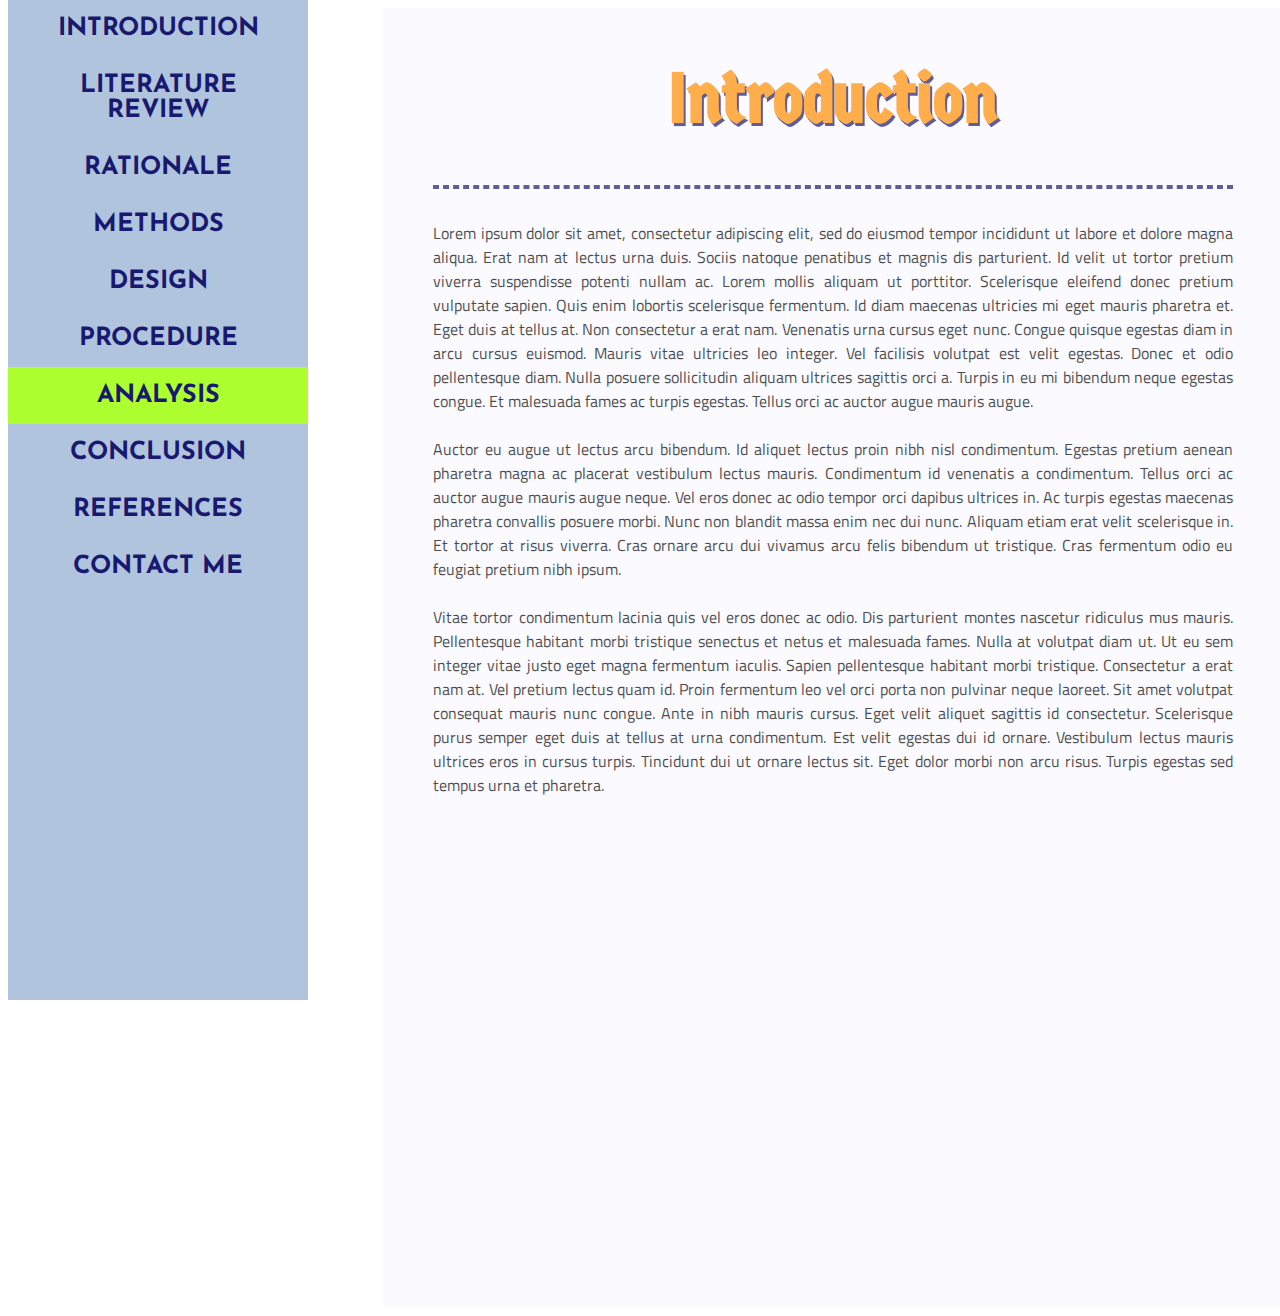
<file: analysis.html>
<!DOCTYPE html>
<html>
  <head>
    <title>The Future of College Education</title>
    <link href="https://fonts.googleapis.com/css2?family=Germania+One&display=swap" rel="stylesheet">
    <link href="https://fonts.googleapis.com/css2?family=Josefin+Sans:wght@300&display=swap" rel="stylesheet">
    <link href="https://fonts.googleapis.com/css2?family=Titillium+Web:wght@300&display=swap" rel="stylesheet">
  </head>
  <body>
    <ul class="navigation-bar">
      <li><a href="index.html">INTRODUCTION</a>
      <li><a href="background.html">LITERATURE REVIEW</a>
      <li><a href="rationale.html">RATIONALE</a>
      <li><a href="methods.html">METHODS</a>
      <li><a href="design.html">DESIGN</a>
      <li><a href="procedure.html">PROCEDURE</a>
      <li><a class="active" href="analysis.html">ANALYSIS</a>
      <li><a href="conclusion.html">CONCLUSION</a>
      <li><a href="references.html">REFERENCES</a>
      <li><a href="contact.html">CONTACT ME</a>
    </ul>
    <style>
      ul.navigation-bar {
        list-style-type: none;
        margin: 0;
        padding: 0;
        overflow: hidden;
        background-color: lightsteelblue;
        position: fixed;
        top: 0;
        width: 300px;
        height: 1000px
          }
      li {
        float: center;
         }
      li a {
        display: block;
        color: midnightblue;
        text-align: center;
        padding: 16px 50px;
        text-decoration: none;
        font-family: 'Josefin Sans', sans-serif;
        font-weight: 900;
        font-size: 25px
            }
      li a:hover {
        background-color: darkorange;
        opacity: 1.0
                 }
      .active {
        background-color: greenyellow;
        opacity: 1.0
              }
      .floatpage {
        background-color: ghostwhite;
        width: 800px;
        height: 1200px;
        padding: 50px;
        margin-left: 375px;
        opacity: 0.7;
                 }
      body {
        background-image: url("https://wallpaperaccess.com/full/1971371.jpg");
        background-repeat: no-repeat;
        background-size: cover;
        background-attachment: fixed;
           }
      hr { 
        display: block;
        margin-top: 0.5em;
        margin-bottom: 0.5em;
        margin-left: auto;
        margin-right: auto;
        border-style: dashed;
        border-width: 2px;
        color: midnightblue;
          } 
      .header h1 {
        margin-top: 0;
        text-align: center;
        text-shadow: 2px 3px midnightblue;
        color: darkorange;
        height: 80px;
        width: 100%;
        font-size: 70px;
        font-family: 'Germania One', cursive;
                 }
      div {
        text-align: justify;
        font-family: 'Titillium Web', sans-serif;
        color: black;
          }
    </style>
      <div class="floatpage">
      <div class="header h1">
    <h1>Introduction</h1>
      <hr>
    <div class="body txt">
      <div></br>Lorem ipsum dolor sit amet, consectetur adipiscing elit, sed do eiusmod tempor incididunt ut labore et dolore magna aliqua. Erat nam at lectus urna duis. Sociis natoque penatibus et magnis dis parturient. Id velit ut tortor pretium viverra suspendisse potenti nullam ac. Lorem mollis aliquam ut porttitor. Scelerisque eleifend donec pretium vulputate sapien. Quis enim lobortis scelerisque fermentum. Id diam maecenas ultricies mi eget mauris pharetra et. Eget duis at tellus at. Non consectetur a erat nam. Venenatis urna cursus eget nunc. Congue quisque egestas diam in arcu cursus euismod. Mauris vitae ultricies leo integer. Vel facilisis volutpat est velit egestas. Donec et odio pellentesque diam. Nulla posuere sollicitudin aliquam ultrices sagittis orci a. Turpis in eu mi bibendum neque egestas congue. Et malesuada fames ac turpis egestas. Tellus orci ac auctor augue mauris augue.<br />

           <br />Auctor eu augue ut lectus arcu bibendum. Id aliquet lectus proin nibh nisl condimentum. Egestas pretium aenean pharetra magna ac placerat vestibulum lectus mauris. Condimentum id venenatis a condimentum. Tellus orci ac auctor augue mauris augue neque. Vel eros donec ac odio tempor orci dapibus ultrices in. Ac turpis egestas maecenas pharetra convallis posuere morbi. Nunc non blandit massa enim nec dui nunc. Aliquam etiam erat velit scelerisque in. Et tortor at risus viverra. Cras ornare arcu dui vivamus arcu felis bibendum ut tristique. Cras fermentum odio eu feugiat pretium nibh ipsum.<br />

           <br />Vitae tortor condimentum lacinia quis vel eros donec ac odio. Dis parturient montes nascetur ridiculus mus mauris. Pellentesque habitant morbi tristique senectus et netus et malesuada fames. Nulla at volutpat diam ut. Ut eu sem integer vitae justo eget magna fermentum iaculis. Sapien pellentesque habitant morbi tristique. Consectetur a erat nam at. Vel pretium lectus quam id. Proin fermentum leo vel orci porta non pulvinar neque laoreet. Sit amet volutpat consequat mauris nunc congue. Ante in nibh mauris cursus. Eget velit aliquet sagittis id consectetur. Scelerisque purus semper eget duis at tellus at urna condimentum. Est velit egestas dui id ornare. Vestibulum lectus mauris ultrices eros in cursus turpis. Tincidunt dui ut ornare lectus sit. Eget dolor morbi non arcu risus. Turpis egestas sed tempus urna et pharetra.<br /></div>
  </body>
</html>
</file>
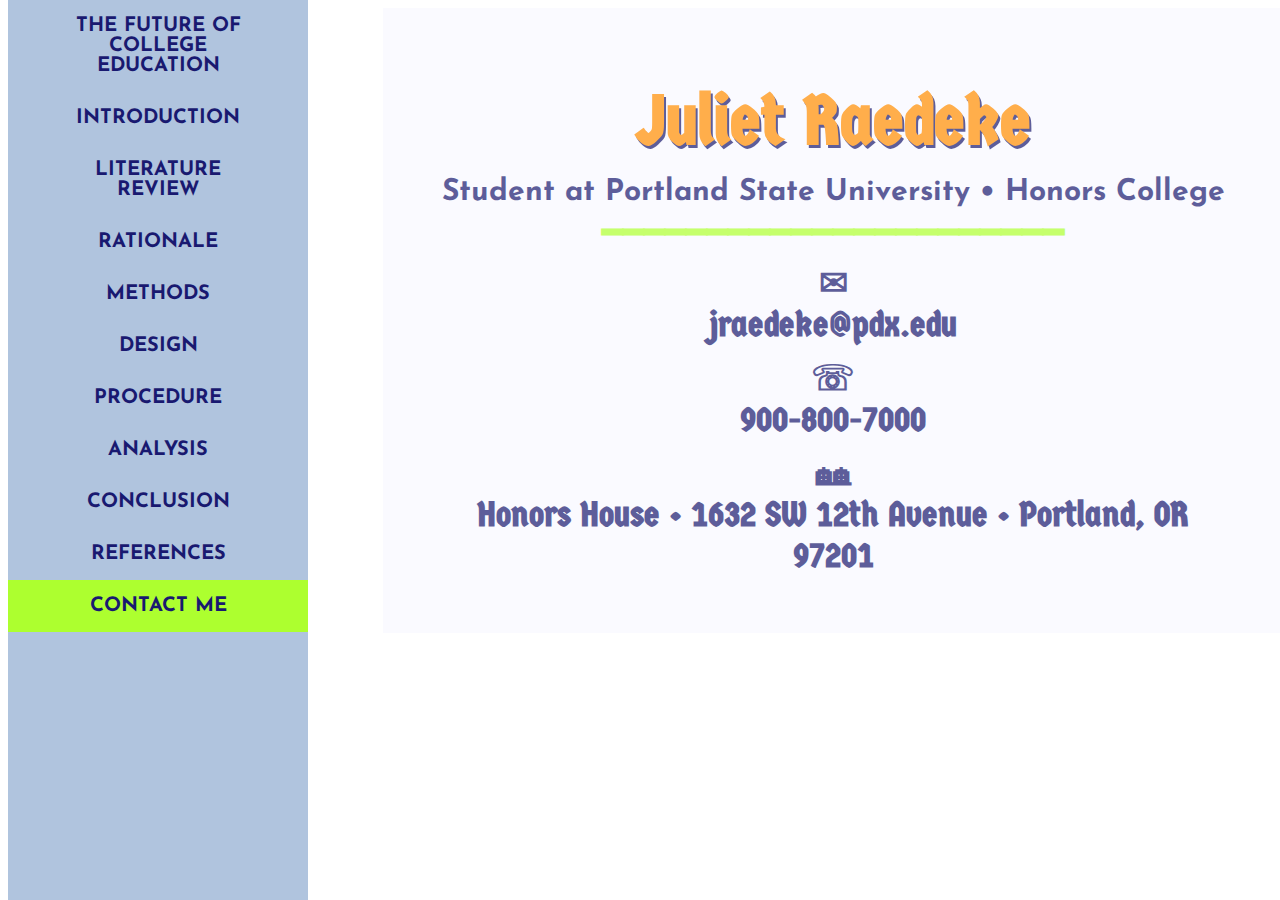
<file: contact.html>
<!DOCTYPE html>
<html>
  <head>
    <title>The Future of College Education</title>
    <link href="https://fonts.googleapis.com/css2?family=Germania+One&display=swap" rel="stylesheet">
    <link href="https://fonts.googleapis.com/css2?family=Josefin+Sans:wght@300&display=swap" rel="stylesheet">
    <link href="https://fonts.googleapis.com/css2?family=Titillium+Web:wght@300&display=swap" rel="stylesheet">
  </head>
  <body>
    <ul class="navigation-bar">
      <li><a href="index.html">THE FUTURE OF COLLEGE EDUCATION</a>
      <li><a href="index.html">INTRODUCTION</a>
      <li><a href="background.html">LITERATURE REVIEW</a>
      <li><a href="rationale.html">RATIONALE</a>
      <li><a href="methods.html">METHODS</a>
      <li><a href="design.html">DESIGN</a>
      <li><a href="procedure.html">PROCEDURE</a>
      <li><a href="analysis.html">ANALYSIS</a>
      <li><a href="conclusion.html">CONCLUSION</a>
      <li><a href="references.html">REFERENCES</a>
      <li><a class="active" href="contact.html">CONTACT ME</a>
    </ul>
    <style>
      ul.navigation-bar {
        list-style-type: none;
        margin: 0;
        padding: 0;
        overflow: hidden;
        background-color: lightsteelblue;
        position: fixed;
        top: 0;
        width: 300px;
        height: 1000px
          }
      li {
        float: center;
         }
      li a {
        display: block;
        color: midnightblue;
        text-align: center;
        padding: 16px 50px;
        text-decoration: none;
        font-family: 'Josefin Sans', sans-serif;
        font-weight: 900;
        font-size: 20px
            }
      li a:hover {
        background-color: darkorange;
        opacity: 1.0
                 }
      .active {
        background-color: greenyellow;
        opacity: 1.0
              }
      .floatpage {
        background-color: ghostwhite;
        width: 800px;
        height: 525px;
        padding: 50px;
        margin-left: 375px;
        opacity: 0.7;
                 }
      body {
        background-image: url("https://wallpaperaccess.com/full/1971371.jpg");
        background-repeat: no-repeat;
        background-size: cover;
        background-attachment: fixed;
           }
      hr { 
        display: block;
        margin-top: 0.5em;
        margin-bottom: 0.5em;
        margin-left: auto;
        margin-right: auto;
        border-style: dashed;
        border-width: 2px;
        color: midnightblue;
          } 
      .header h1 {
        margin-top: 22px;
        text-align: center;
        color: darkorange;
        text-shadow: 2px 3px midnightblue;
        height: 50px;
        width: 100%;
        font-size: 70px;
        font-family: 'Germania One', cursive;
                 }
      .header h2 {
        margin-top: 0;
        text-align: center;
        color: midnightblue;
        height: 10px;
        width: 100%;
        font-size: 30px;
        font-family: 'Josefin Sans', sans-serif;
                 }
      .header h3 {
        margin-top: 0;
        text-align: center;
        color: midnightblue;
        height: 60px;
        width: 100%;
        font-size: 35px;
        font-family: 'Germania One', cursive;
                 }
      .header h4 {
        margin-top: 0;
        text-align: center;
        color: greenyellow;
        height: 5px;
        width: 100%;
        font-size: 35px;
        font-family: 'Josefin Sans', sans-serif;
                 }
    </style>
      <div class="floatpage">
      <div class="header h1">
        <h1>Juliet Raedeke</h1>
      <div class="header h2">
        <h2>Student at Portland State University • Honors College</h2>
        <h4>━━━━━━━━━━━━━━━━━━━━━━</h4>
      <div class="header h3">
        <h3>✉</br>jraedeke@pdx.edu</h3>
        <h3>☏</br>900-800-7000</h3>
        <h3>🏘</br>Honors House • 1632 SW 12th Avenue • Portland, OR 97201</h3>
  </body>
</html>
</file>
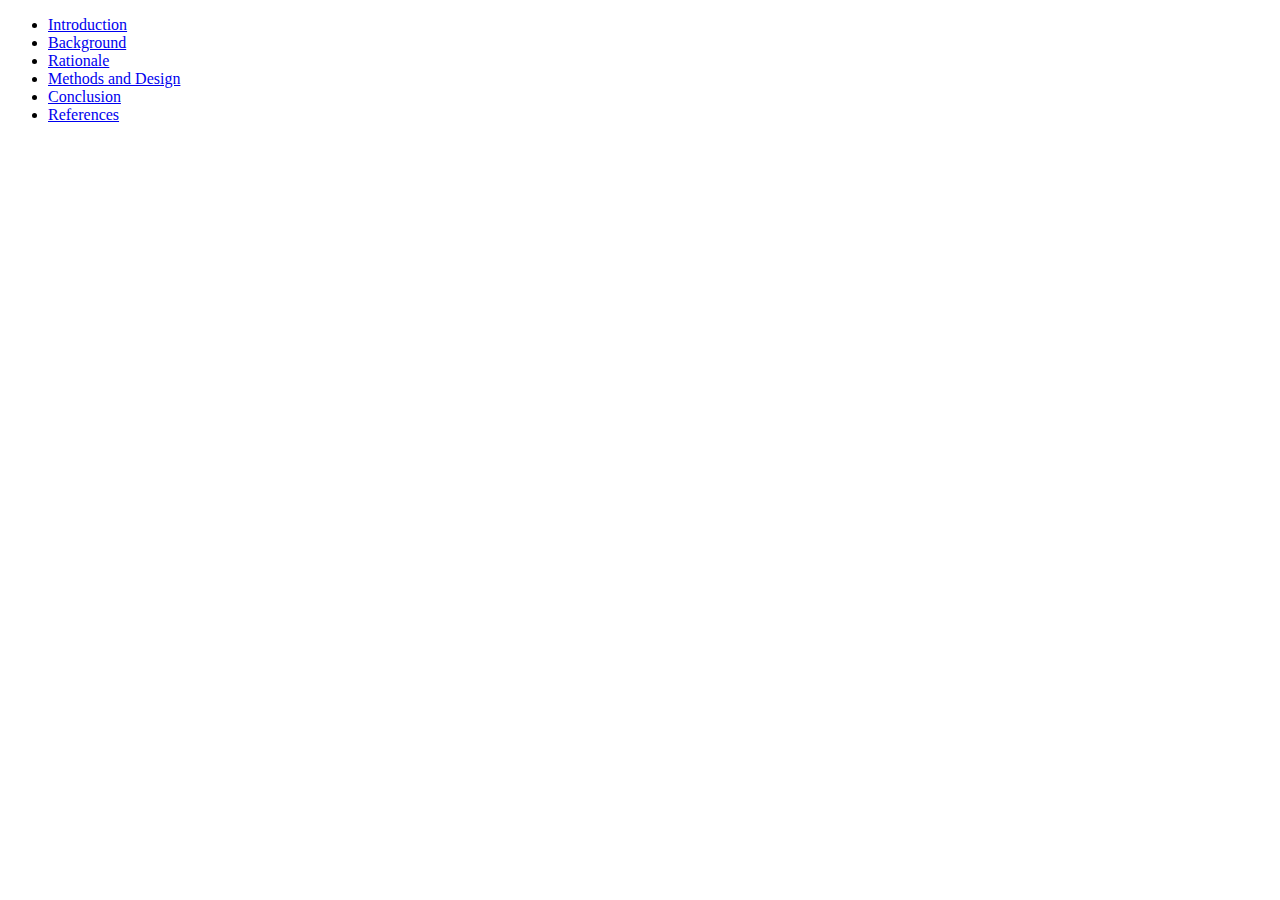
<file: homepage.html>
<!DOCTYPE html>
<html>
  <head>
    <title>Jules Research Project</title>
  </head>
  <body>
    <ul>
      <li><a href="introduction.html">Introduction</a>
      <li><a href="background.html">Background</a>
      <li><a href="rationale.html">Rationale</a>
      <li><a href="methods.html">Methods and Design</a>
      <li><a href="conclusion.html">Conclusion</a>
      <li><a href="references.html">References</a>
    </ul>
  </body>
</html>
</file>
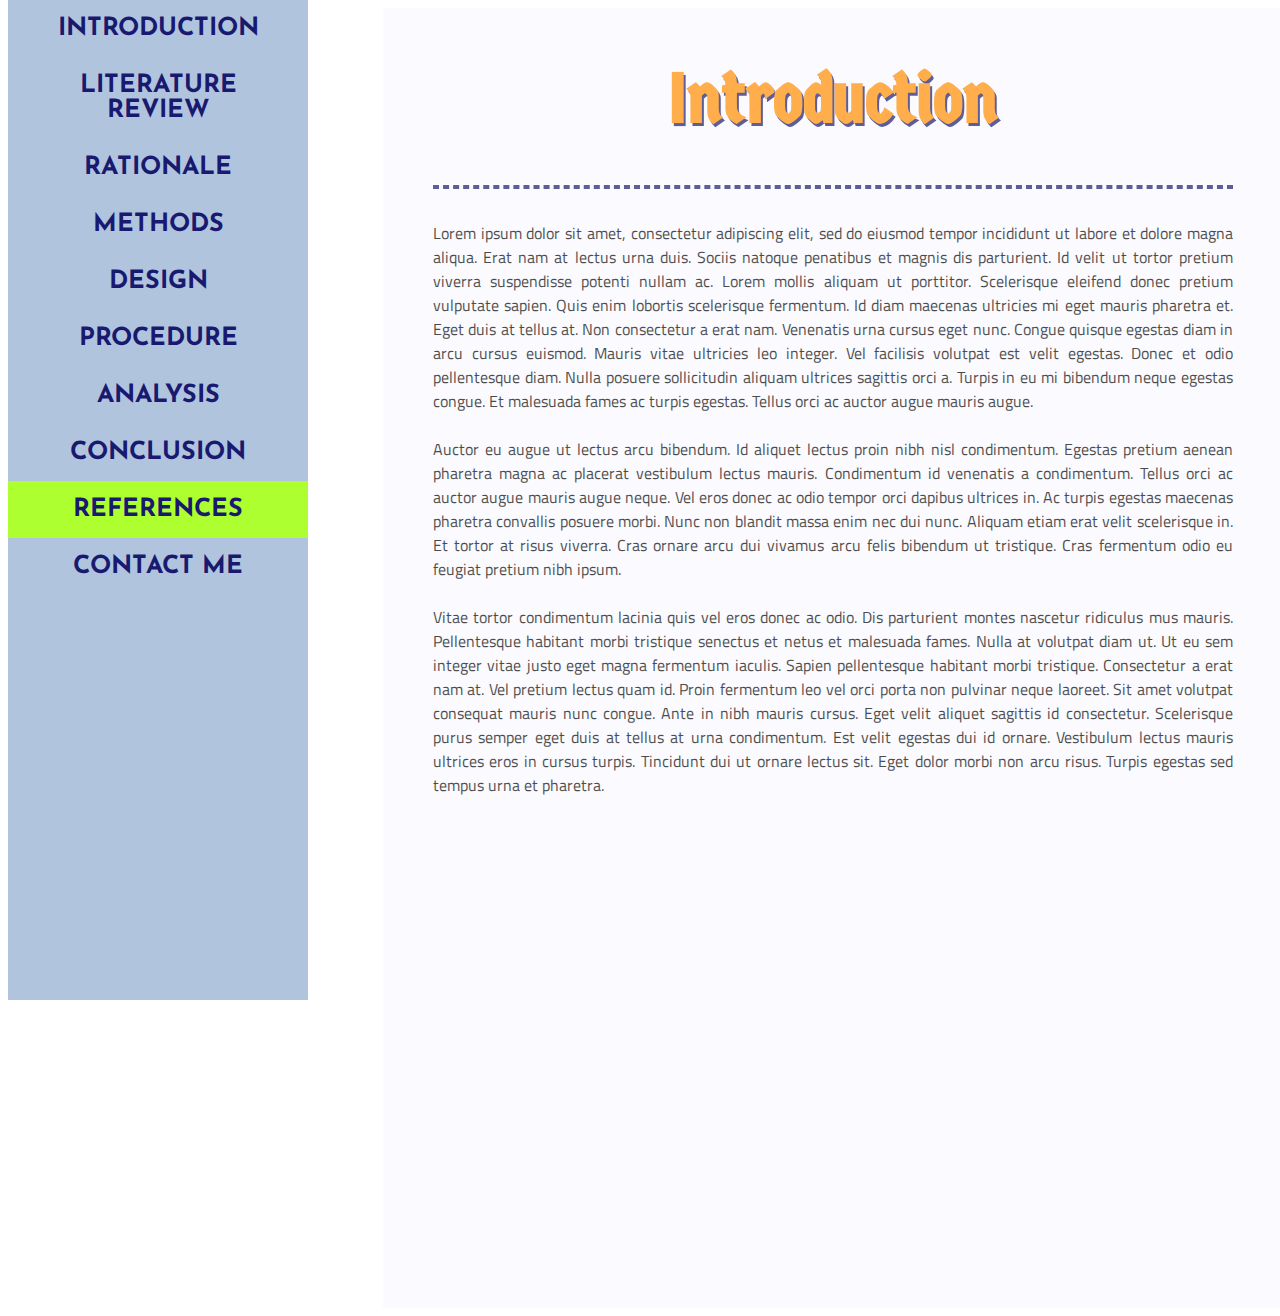
<file: references.html>
<!DOCTYPE html>
<html>
  <head>
    <title>The Future of College Education</title>
    <link href="https://fonts.googleapis.com/css2?family=Germania+One&display=swap" rel="stylesheet">
    <link href="https://fonts.googleapis.com/css2?family=Josefin+Sans:wght@300&display=swap" rel="stylesheet">
    <link href="https://fonts.googleapis.com/css2?family=Titillium+Web:wght@300&display=swap" rel="stylesheet">
  </head>
  <body>
    <ul class="navigation-bar">
      <li><a href="index.html">INTRODUCTION</a>
      <li><a href="background.html">LITERATURE REVIEW</a>
      <li><a href="rationale.html">RATIONALE</a>
      <li><a href="methods.html">METHODS</a>
      <li><a href="design.html">DESIGN</a>
      <li><a href="procedure.html">PROCEDURE</a>
      <li><a href="analysis.html">ANALYSIS</a>
      <li><a href="conclusion.html">CONCLUSION</a>
      <li><a class="active" href="references.html">REFERENCES</a>
      <li><a href="contact.html">CONTACT ME</a>
    </ul>
    <style>
      ul.navigation-bar {
        list-style-type: none;
        margin: 0;
        padding: 0;
        overflow: hidden;
        background-color: lightsteelblue;
        position: fixed;
        top: 0;
        width: 300px;
        height: 1000px
          }
      li {
        float: center;
         }
      li a {
        display: block;
        color: midnightblue;
        text-align: center;
        padding: 16px 50px;
        text-decoration: none;
        font-family: 'Josefin Sans', sans-serif;
        font-weight: 900;
        font-size: 25px
            }
      li a:hover {
        background-color: darkorange;
        opacity: 1.0
                 }
      .active {
        background-color: greenyellow;
        opacity: 1.0
              }
      .floatpage {
        background-color: ghostwhite;
        width: 800px;
        height: 1200px;
        padding: 50px;
        margin-left: 375px;
        opacity: 0.7;
                 }
      body {
        background-image: url("https://wallpaperaccess.com/full/1971371.jpg");
        background-repeat: no-repeat;
        background-size: cover;
        background-attachment: fixed;
           }
      hr { 
        display: block;
        margin-top: 0.5em;
        margin-bottom: 0.5em;
        margin-left: auto;
        margin-right: auto;
        border-style: dashed;
        border-width: 2px;
        color: midnightblue;
          } 
      .header h1 {
        margin-top: 0;
        text-align: center;
        text-shadow: 2px 3px midnightblue;
        color: darkorange;
        height: 80px;
        width: 100%;
        font-size: 70px;
        font-family: 'Germania One', cursive;
                 }
      div {
        text-align: justify;
        font-family: 'Titillium Web', sans-serif;
        color: black;
          }
    </style>
      <div class="floatpage">
      <div class="header h1">
    <h1>Introduction</h1>
      <hr>
    <div class="body txt">
      <div></br>Lorem ipsum dolor sit amet, consectetur adipiscing elit, sed do eiusmod tempor incididunt ut labore et dolore magna aliqua. Erat nam at lectus urna duis. Sociis natoque penatibus et magnis dis parturient. Id velit ut tortor pretium viverra suspendisse potenti nullam ac. Lorem mollis aliquam ut porttitor. Scelerisque eleifend donec pretium vulputate sapien. Quis enim lobortis scelerisque fermentum. Id diam maecenas ultricies mi eget mauris pharetra et. Eget duis at tellus at. Non consectetur a erat nam. Venenatis urna cursus eget nunc. Congue quisque egestas diam in arcu cursus euismod. Mauris vitae ultricies leo integer. Vel facilisis volutpat est velit egestas. Donec et odio pellentesque diam. Nulla posuere sollicitudin aliquam ultrices sagittis orci a. Turpis in eu mi bibendum neque egestas congue. Et malesuada fames ac turpis egestas. Tellus orci ac auctor augue mauris augue.<br />

           <br />Auctor eu augue ut lectus arcu bibendum. Id aliquet lectus proin nibh nisl condimentum. Egestas pretium aenean pharetra magna ac placerat vestibulum lectus mauris. Condimentum id venenatis a condimentum. Tellus orci ac auctor augue mauris augue neque. Vel eros donec ac odio tempor orci dapibus ultrices in. Ac turpis egestas maecenas pharetra convallis posuere morbi. Nunc non blandit massa enim nec dui nunc. Aliquam etiam erat velit scelerisque in. Et tortor at risus viverra. Cras ornare arcu dui vivamus arcu felis bibendum ut tristique. Cras fermentum odio eu feugiat pretium nibh ipsum.<br />

           <br />Vitae tortor condimentum lacinia quis vel eros donec ac odio. Dis parturient montes nascetur ridiculus mus mauris. Pellentesque habitant morbi tristique senectus et netus et malesuada fames. Nulla at volutpat diam ut. Ut eu sem integer vitae justo eget magna fermentum iaculis. Sapien pellentesque habitant morbi tristique. Consectetur a erat nam at. Vel pretium lectus quam id. Proin fermentum leo vel orci porta non pulvinar neque laoreet. Sit amet volutpat consequat mauris nunc congue. Ante in nibh mauris cursus. Eget velit aliquet sagittis id consectetur. Scelerisque purus semper eget duis at tellus at urna condimentum. Est velit egestas dui id ornare. Vestibulum lectus mauris ultrices eros in cursus turpis. Tincidunt dui ut ornare lectus sit. Eget dolor morbi non arcu risus. Turpis egestas sed tempus urna et pharetra.<br /></div>
  </body>
</html>
</file>
